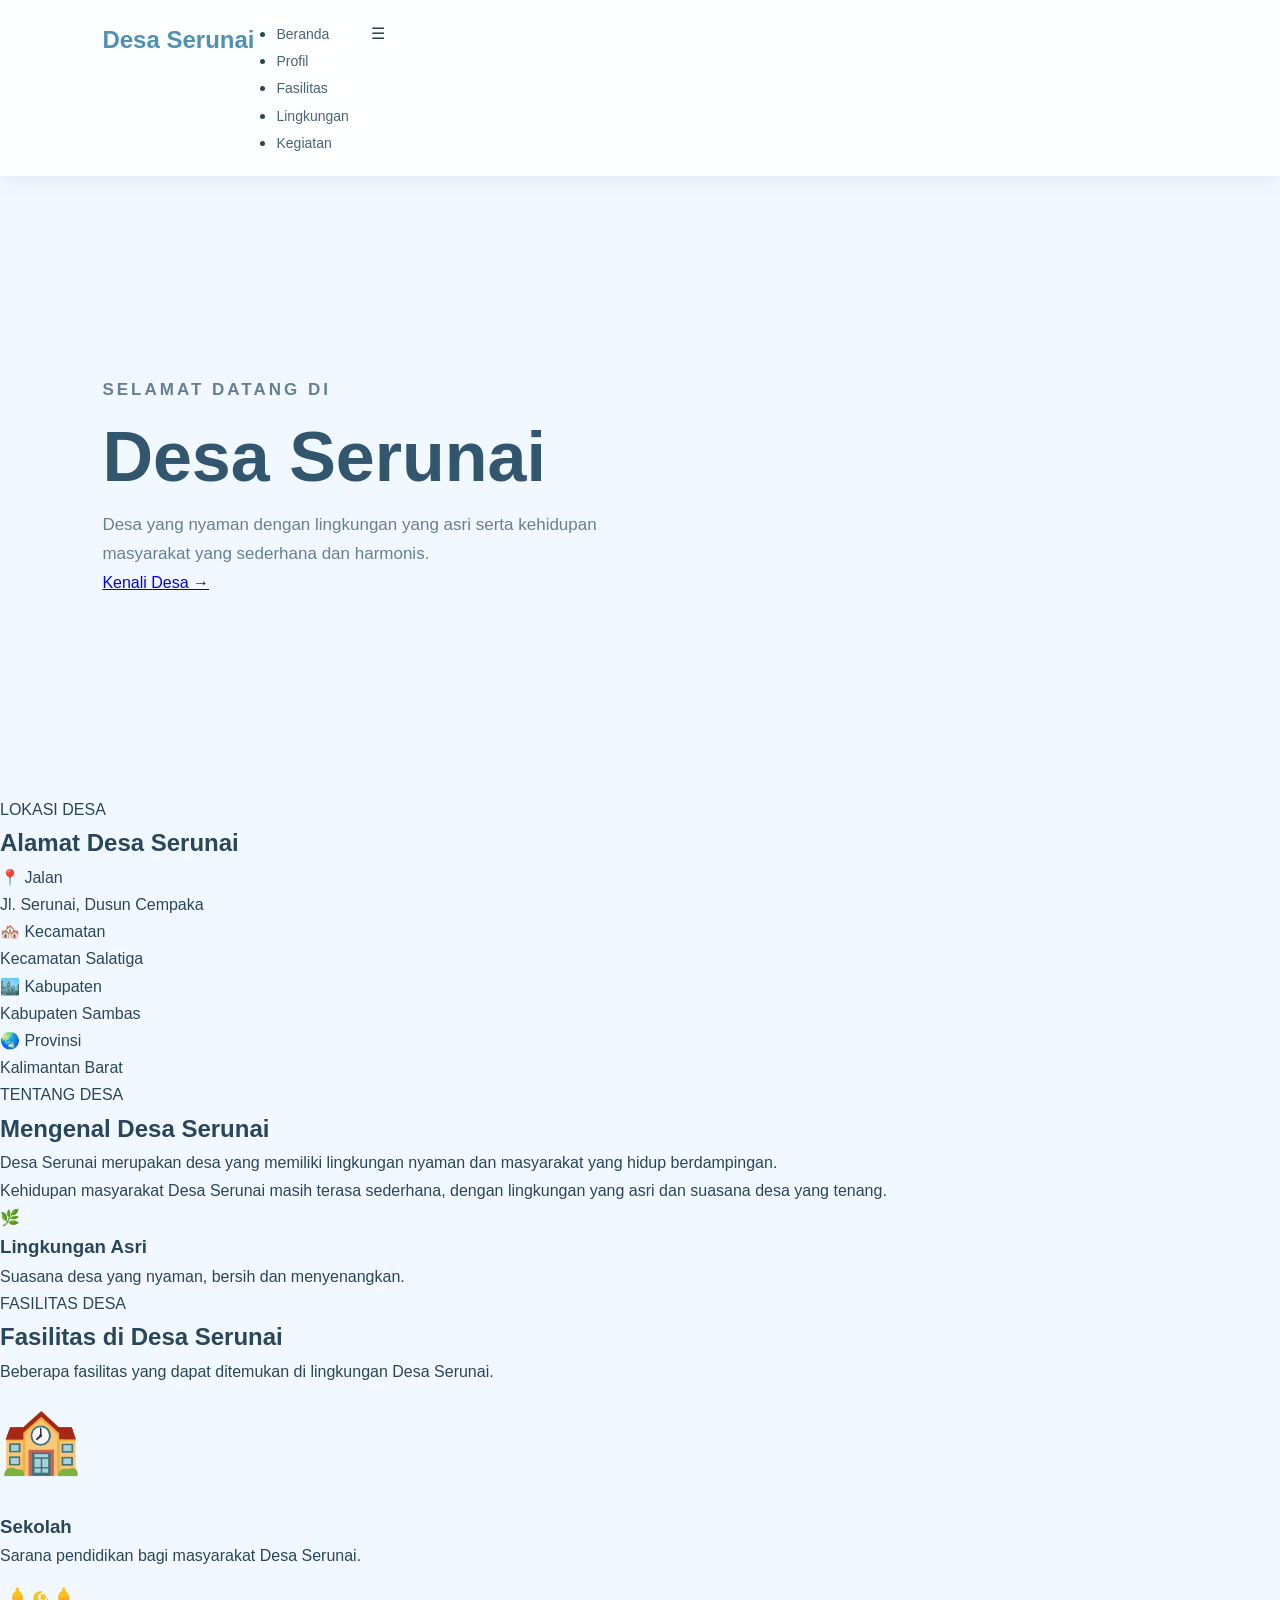
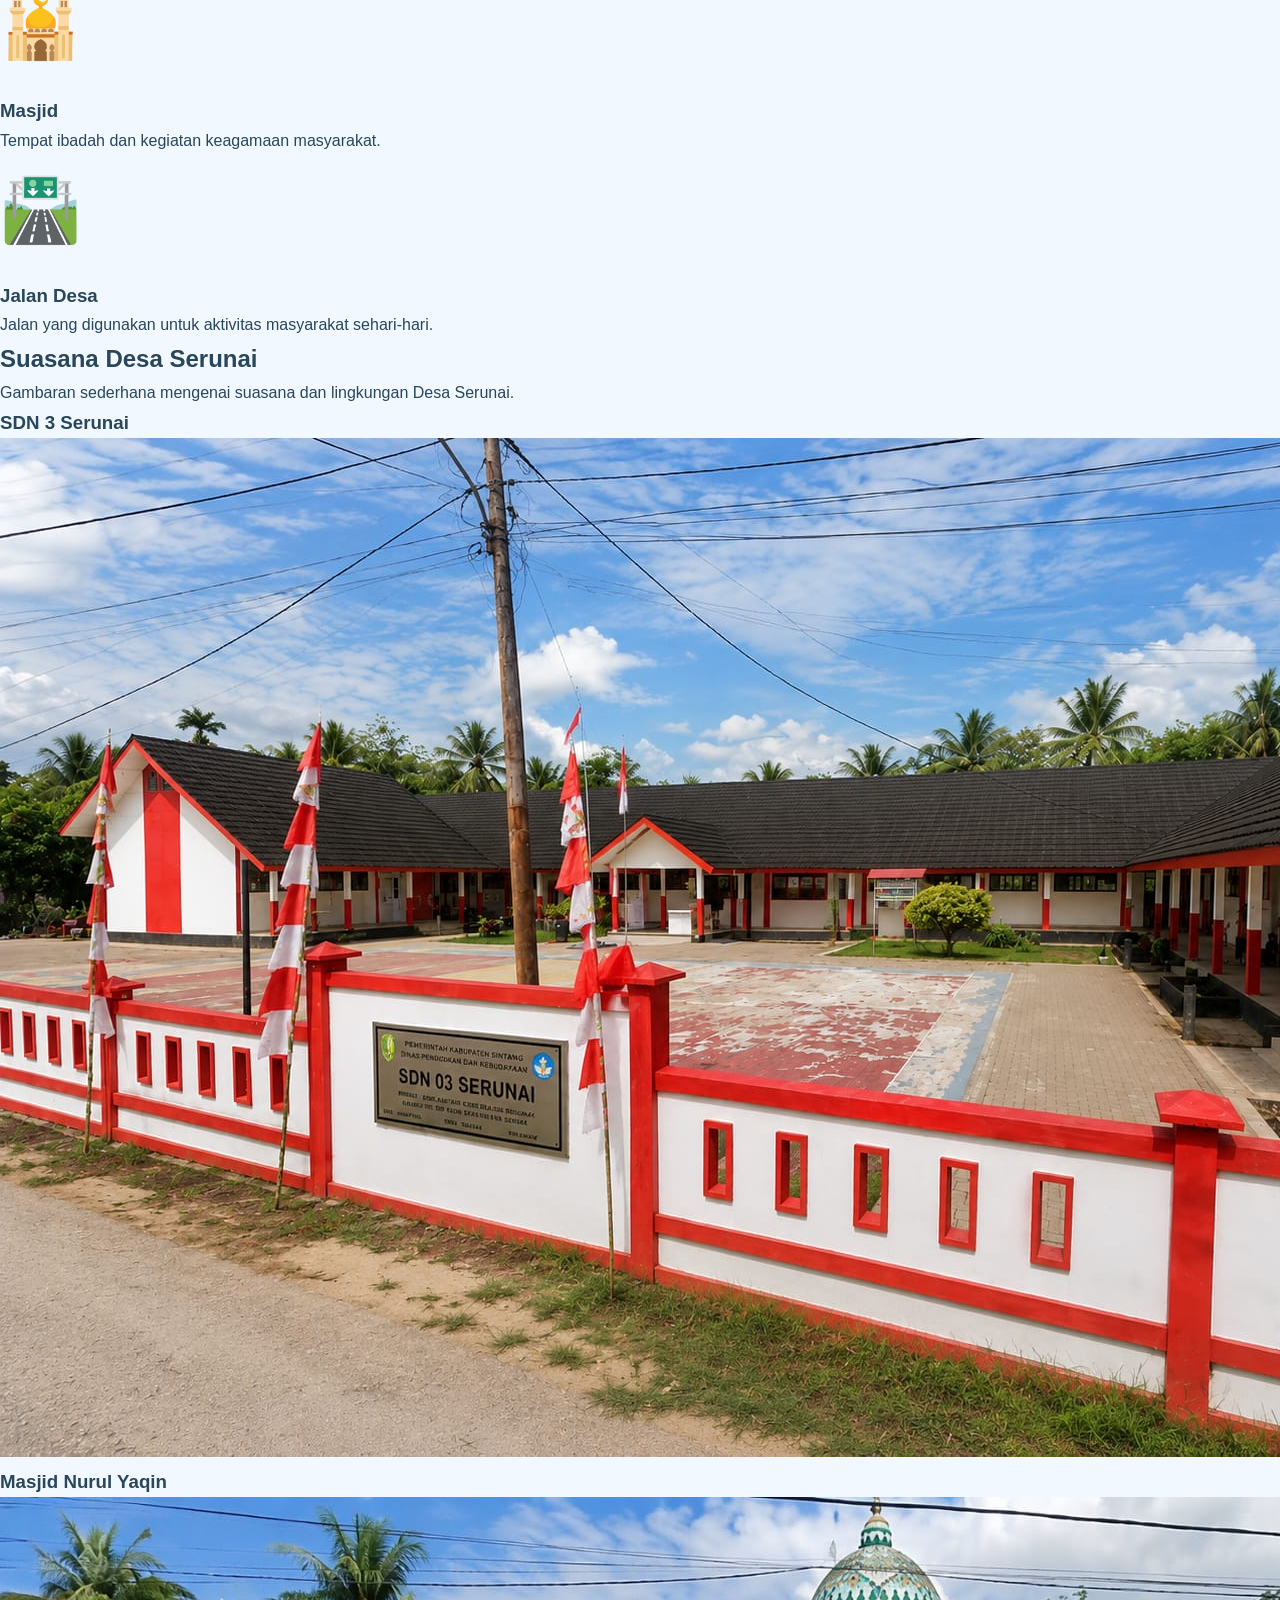
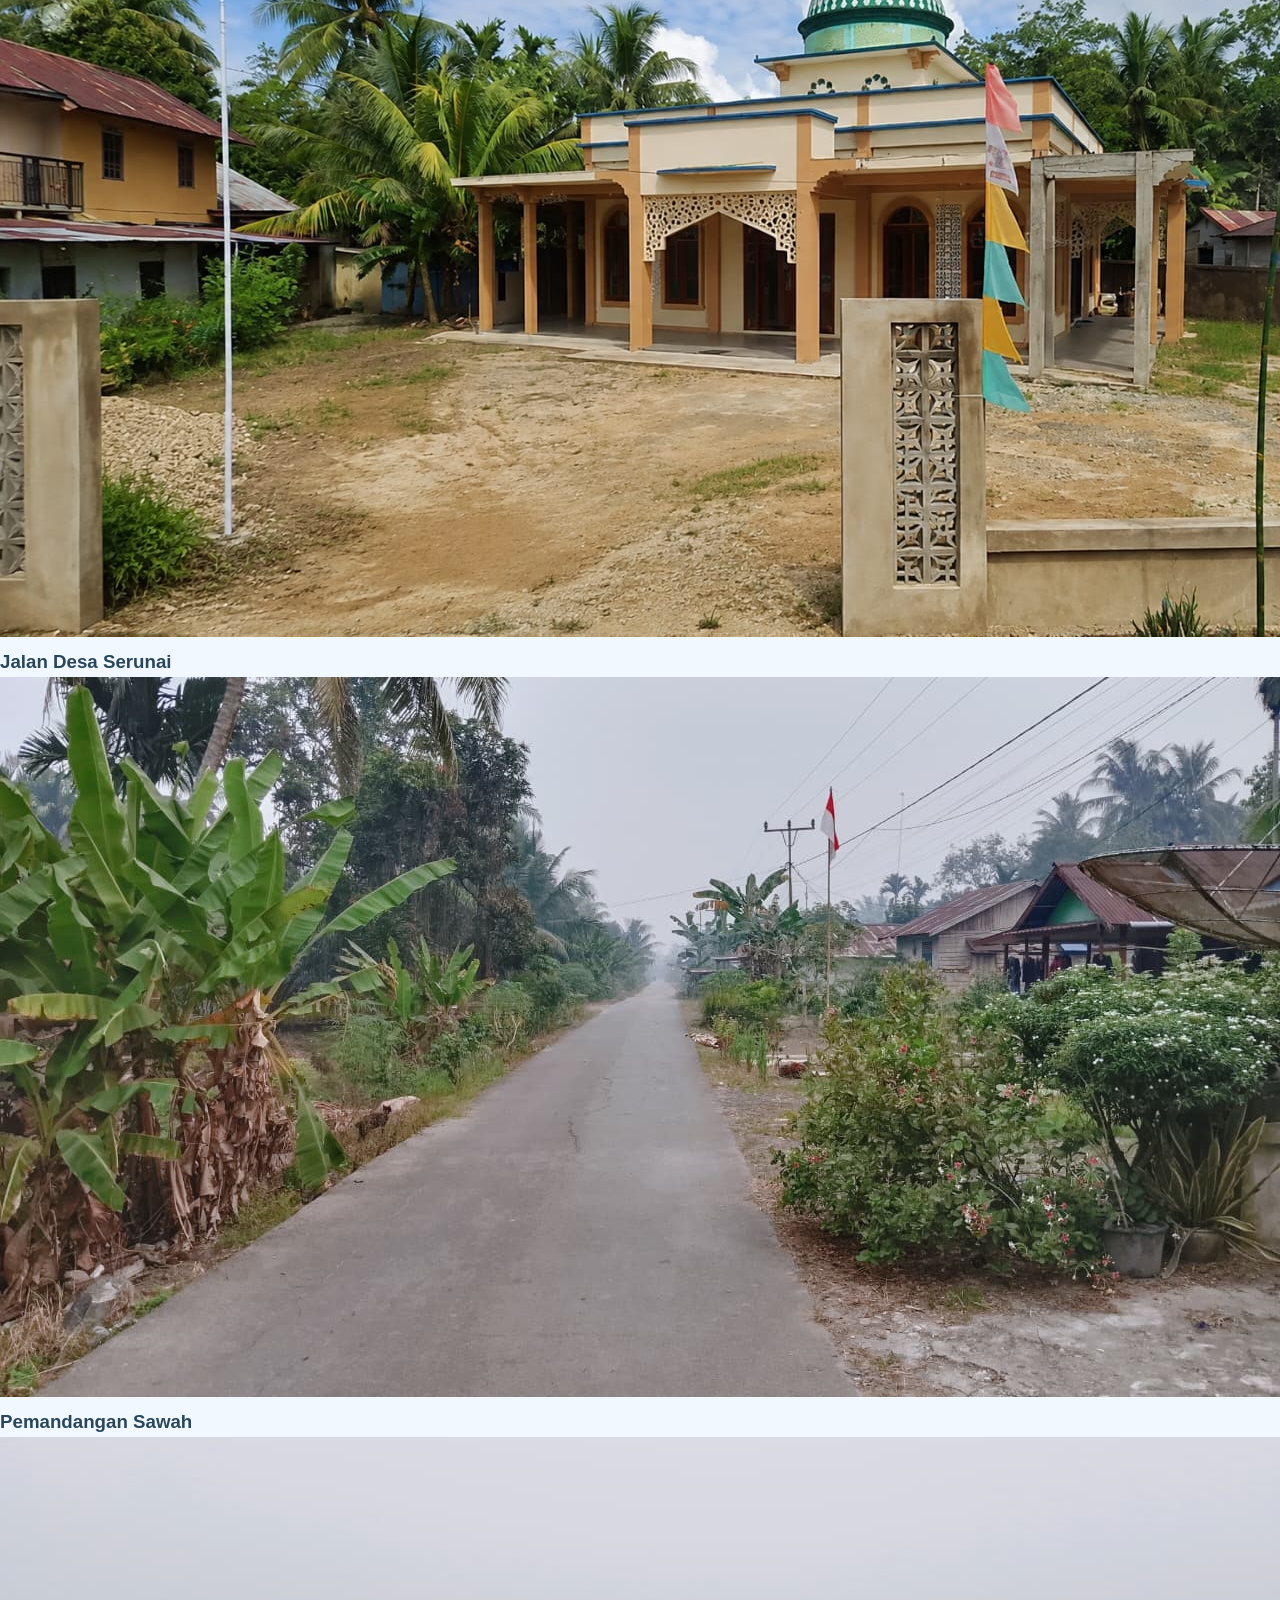
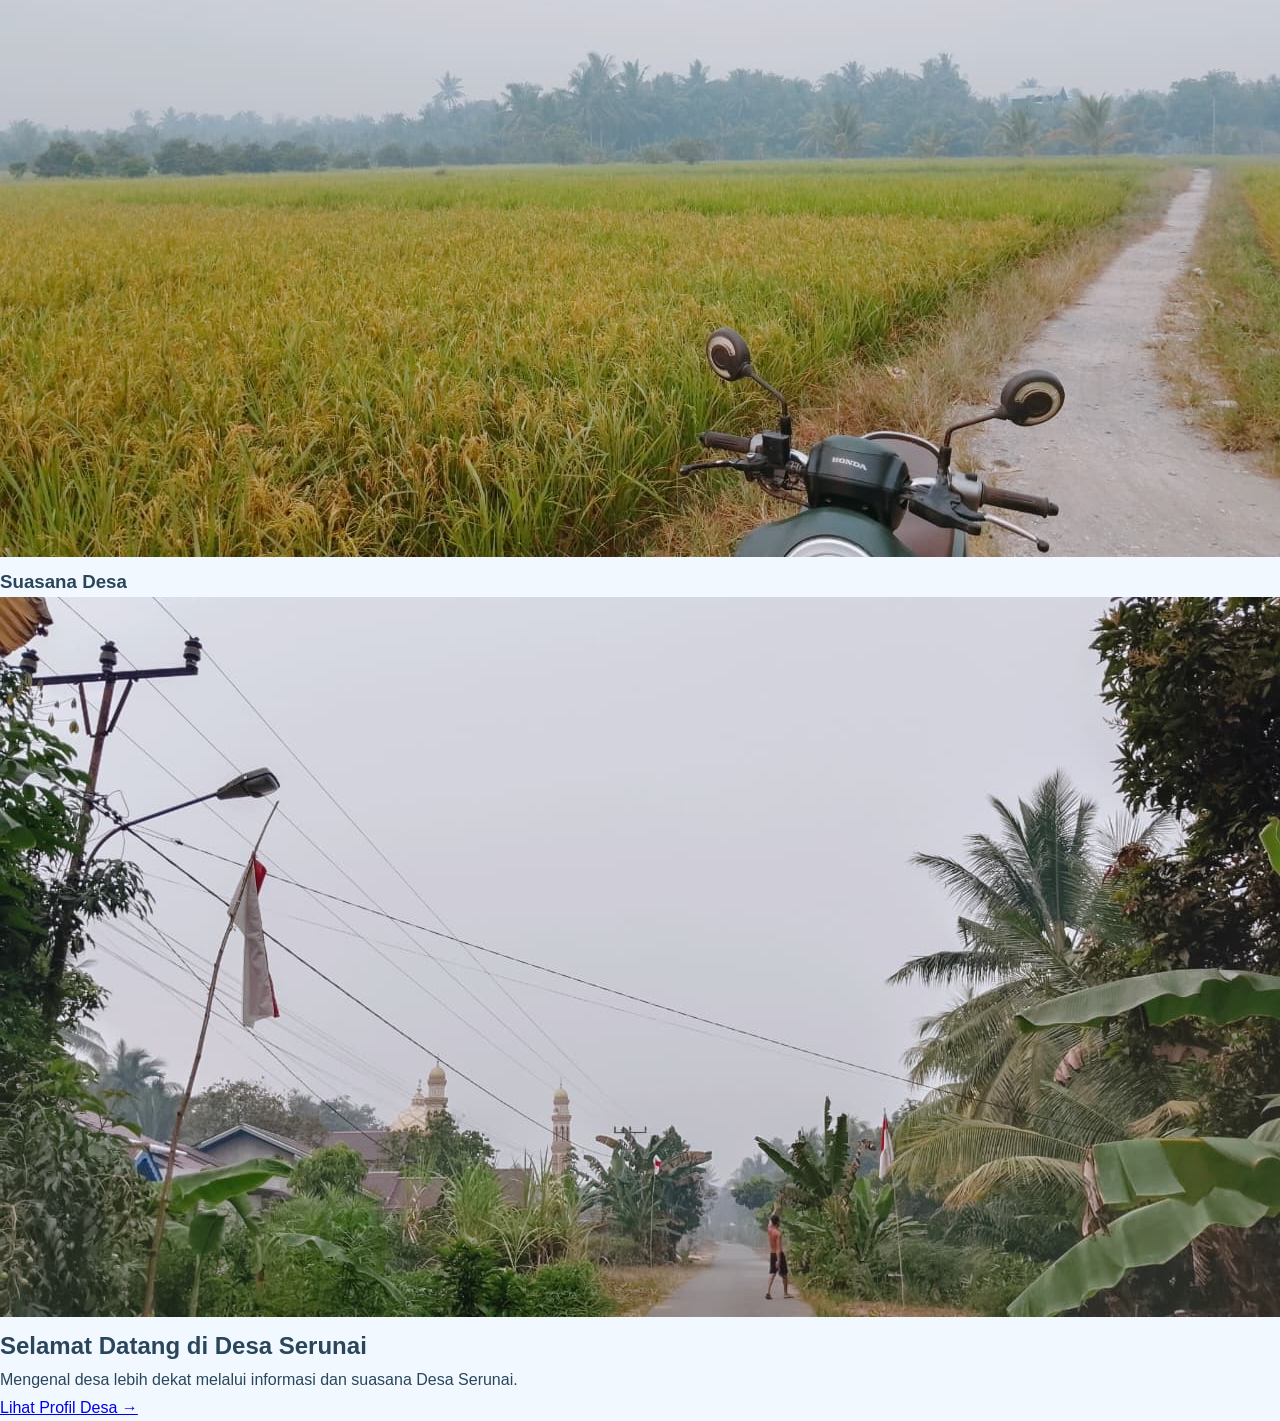
<file: index.html>
<!DOCTYPE html>
<html lang="id">
<head>
    <meta charset="UTF-8">
    <meta name="viewport" content="width=device-width, initial-scale=1.0">

    <title>Desa Serunai</title>

    <link rel="stylesheet" href="style.css">

    <!-- Google Font -->
    <link rel="preconnect" href="https://fonts.googleapis.com">
    <link rel="preconnect" href="https://fonts.gstatic.com" crossorigin>
    <link href="https://fonts.googleapis.com/css2?family=Poppins:wght@400;500;600;700&display=swap" rel="stylesheet">
</head>

<body>

    <!-- NAVBAR -->
    <header>
        <nav class="navbar">
            <div class="logo">Desa Serunai</div>

            <ul class="nav-menu">
                <li><a href="index.html">Beranda</a></li>
                <li><a href="profil.html">Profil</a></li>
                <li><a href="fasilitas.html">Fasilitas</a></li>
                <li><a href="lingkungan.html">Lingkungan</a></li>
                <li><a href="kegiatan.html">Kegiatan</a></li>
            </ul>

            <div class="menu-toggle">☰</div>
        </nav>
    </header>


    <!-- HERO -->
    <section class="hero">

        <div class="hero-text">
            <p class="small-title">SELAMAT DATANG DI</p>

            <h1>Desa Serunai</h1>

            <p>
                Desa yang nyaman dengan lingkungan
                yang asri serta kehidupan masyarakat
                yang sederhana dan harmonis.
            </p>

            <a href="profil.html" class="btn">
                Kenali Desa →
            </a>
        </div>

        <div class="hero-shape">
            <div class="cube"></div>
        </div>

    </section>


    <!-- ALAMAT -->
    <section class="alamat">

        <p class="section-label">LOKASI DESA</p>

        <h2>Alamat Desa Serunai</h2>

        <div class="alamat-box">

            <div>
                <span>📍 Jalan</span>
                <p>Jl. Serunai, Dusun Cempaka</p>
            </div>

            <div>
                <span>🏘️ Kecamatan</span>
                <p>Kecamatan Salatiga</p>
            </div>

            <div>
                <span>🏙️ Kabupaten</span>
                <p>Kabupaten Sambas</p>
            </div>

            <div>
                <span>🌏 Provinsi</span>
                <p>Kalimantan Barat</p>
            </div>

        </div>

    </section>


    <!-- TENTANG DESA -->
    <section class="tentang">

        <div class="tentang-text">

            <p class="section-label">TENTANG DESA</p>

            <h2>Mengenal Desa Serunai</h2>

            <p>
                Desa Serunai merupakan desa yang
                memiliki lingkungan nyaman dan
                masyarakat yang hidup berdampingan.
            </p>

            <p>
                Kehidupan masyarakat Desa Serunai
                masih terasa sederhana, dengan
                lingkungan yang asri dan suasana
                desa yang tenang.
            </p>

        </div>

        <div class="tentang-card">
            <div class="card-icon">🌿</div>
            <h3>Lingkungan Asri</h3>
            <p>
                Suasana desa yang nyaman,
                bersih dan menyenangkan.
            </p>
        </div>

    </section>


    <!-- FASILITAS -->
    <section class="fasilitas">

        <p class="section-label">FASILITAS DESA</p>

        <h2>Fasilitas di Desa Serunai</h2>

        <p class="section-desc">
            Beberapa fasilitas yang dapat ditemukan
            di lingkungan Desa Serunai.
        </p>

        <div class="fasilitas-container">

            <div class="fasilitas-card">
                <div class="icon">🏫</div>
                <h3>Sekolah</h3>
                <p>
                    Sarana pendidikan bagi
                    masyarakat Desa Serunai.
                </p>
            </div>

            <div class="fasilitas-card">
                <div class="icon">🕌</div>
                <h3>Masjid</h3>
                <p>
                    Tempat ibadah dan kegiatan
                    keagamaan masyarakat.
                </p>
            </div>

            <div class="fasilitas-card">
                <div class="icon">🛣️</div>
                <h3>Jalan Desa</h3>
                <p>
                    Jalan yang digunakan untuk
                    aktivitas masyarakat sehari-hari.
                </p>
            </div>

        </div>

    </section>


    <!-- SUASANA DESA -->
    <section class="suasana">

        <p class="section-label"></p>

        <h2>Suasana Desa Serunai</h2>

        <p>
            Gambaran sederhana mengenai suasana
            dan lingkungan Desa Serunai.

            
        </p>



        <div class="foto-container">

            <div class="foto-card">


                <h3>SDN 3 Serunai</h3>
                <img src="images/sd.jpeg" alt="SD Desa Serunai">
                
            </div>

            <div class="foto-card">
                <h3>Masjid Nurul Yaqin</h3>
                <img src="images/masjid.jpeg" alt="Masjid Desa Serunai">
                
            </div>

            <div class="foto-card">
                <h3>Jalan Desa Serunai</h3>
                <img src="images/jalan-desa.jpeg" alt="Jalan Desa Serunai">
                
            </div>

            <div class="foto-card">
                 <h3>Pemandangan Sawah</h3>
                <img src="images/sawah.jpeg" alt="Sawah Desa Serunai">
               
            </div>

            <div class="foto-card">
                <h3>Suasana Desa</h3>
                <img src="images/suasana-desa.jpeg" alt="Suasana Desa Serunai">
                
            </div>

        </div>

    </section>


    <!-- PENUTUP -->
    <section class="penutup">

        <h2>Selamat Datang di Desa Serunai</h2>

        <p>
            Mengenal desa lebih dekat melalui
            informasi dan suasana Desa Serunai.
        </p>

        <a href="profil.html" class="btn">
            Lihat Profil Desa →
        </a>

    </section>


    <script src="script.js"></script>

</body>
</html>
</file>
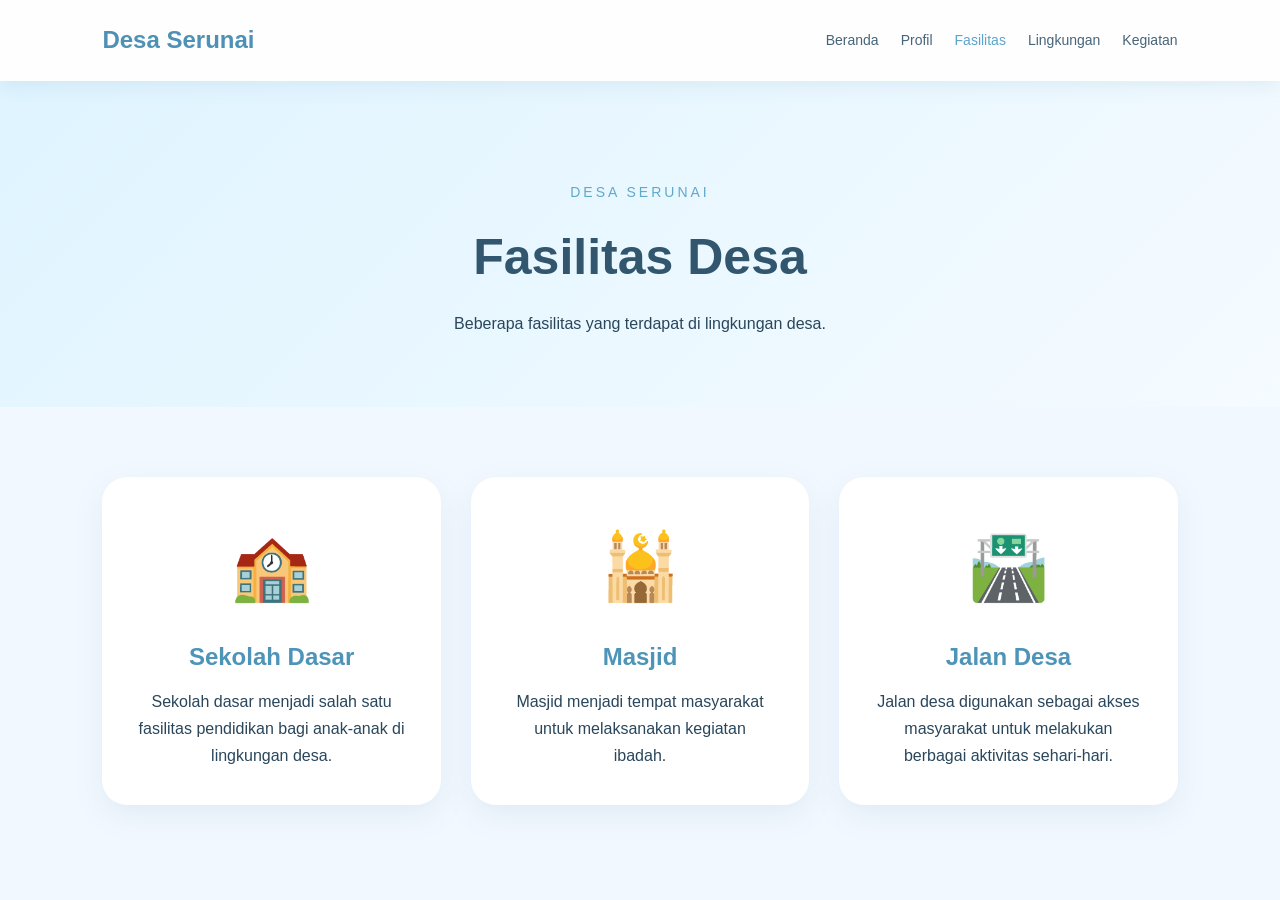
<file: fasilitas.html>
<!DOCTYPE html>
<html lang="id">
<head>
    <meta charset="UTF-8">
    <meta name="viewport" content="width=device-width, initial-scale=1.0">
    <title>Fasilitas - Desa Serunai</title>
    <link rel="stylesheet" href="style.css">
</head>

<body>

<header>
    <div class="logo">Desa Serunai</div>

    <nav>
        <a href="index.html">Beranda</a>
        <a href="profil.html">Profil</a>
        <a href="fasilitas.html" class="active">Fasilitas</a>
        <a href="lingkungan.html">Lingkungan</a>
        <a href="kegiatan.html">Kegiatan</a>
    </nav>
</header>

<section class="page-title">
    <p>DESA SERUNAI</p>
    <h1>Fasilitas Desa</h1>

    <p>
        Beberapa fasilitas yang terdapat di lingkungan desa.
    </p>
</section>

<section class="cards">

    <div class="facility-card">
        <div class="icon">🏫</div>

        <h2>Sekolah Dasar</h2>

        <p>
            Sekolah dasar menjadi salah satu fasilitas
            pendidikan bagi anak-anak di lingkungan desa.
        </p>
    </div>

    <div class="facility-card">
        <div class="icon">🕌</div>

        <h2>Masjid</h2>

        <p>
            Masjid menjadi tempat masyarakat untuk
            melaksanakan kegiatan ibadah.
        </p>
    </div>

    <div class="facility-card">
        <div class="icon">🛣️</div>

        <h2>Jalan Desa</h2>

        <p>
            Jalan desa digunakan sebagai akses masyarakat
            untuk melakukan berbagai aktivitas sehari-hari.
        </p>
    </div>

</section>

<script src="script.js"></script>

</body>
</html>
</file>
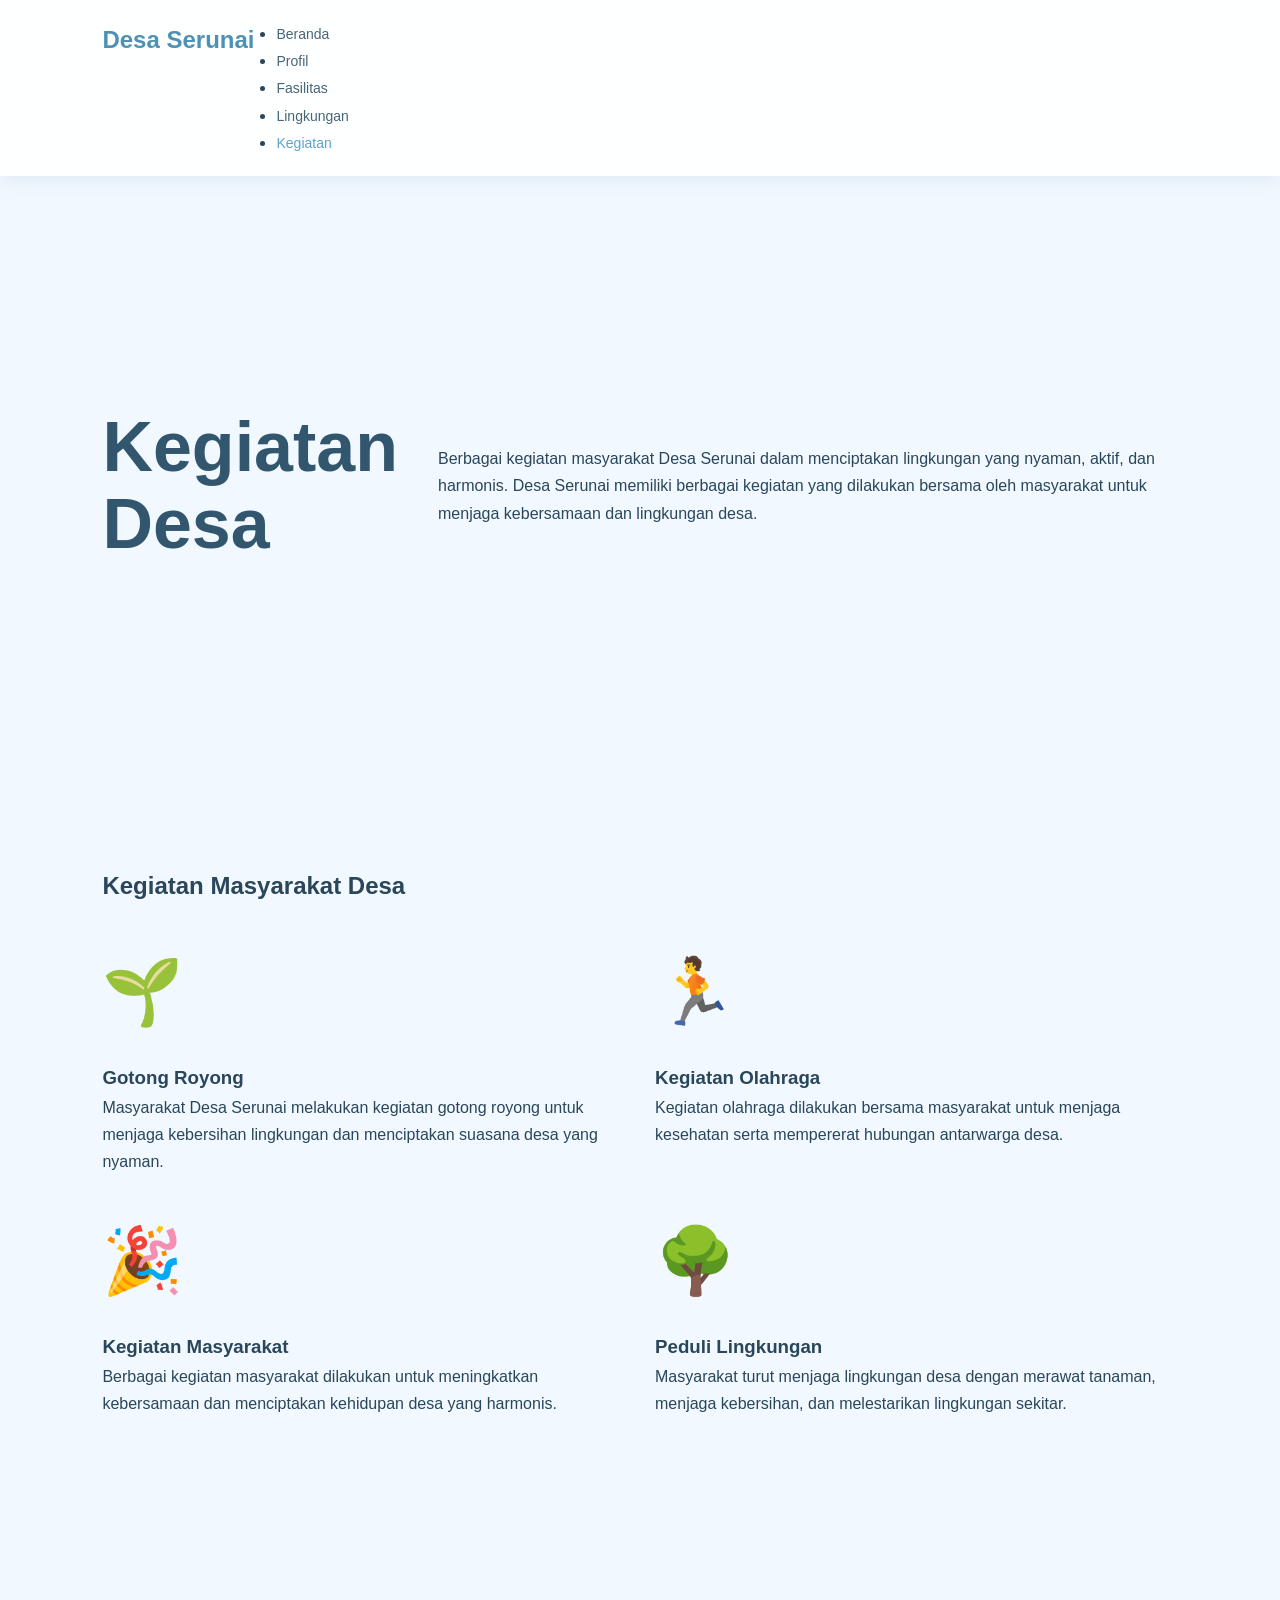
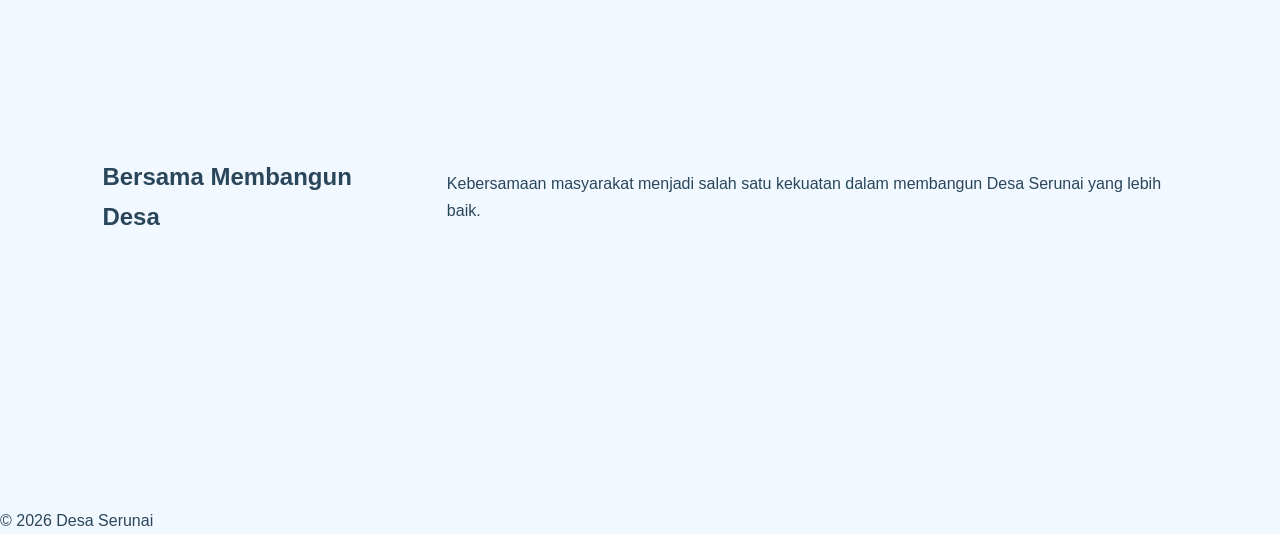
<file: kegiatan.html>
<!DOCTYPE html>
<html lang="id">

<head>
    <meta charset="UTF-8">

    <meta name="viewport" content="width=device-width, initial-scale=1.0">

    <title>Kegiatan Desa Serunai</title>

    <!-- CSS -->
    <link rel="stylesheet" href="style.css">

    <!-- Google Font -->
    <link rel="preconnect" href="https://fonts.googleapis.com">

    <link rel="preconnect" href="https://fonts.gstatic.com" crossorigin>

    <link href="https://fonts.googleapis.com/css2?family=Poppins:wght@400;500;600;700&display=swap"
        rel="stylesheet">
</head>


<body>

    <!-- ================= NAVBAR ================= -->

    <header>

        <nav class="navbar">

            <div class="logo">
                Desa Serunai
            </div>


            <ul class="nav-menu">

                <li>
                    <a href="index.html">
                        Beranda
                    </a>
                </li>

                <li>
                    <a href="profil.html">
                        Profil
                    </a>
                </li>

                <li>
                    <a href="fasilitas.html">
                        Fasilitas
                    </a>
                </li>

                <li>
                    <a href="lingkungan.html">
                        Lingkungan
                    </a>
                </li>

                <li>
                    <a href="kegiatan.html" class="active">
                        Kegiatan
                    </a>
                </li>

            </ul>

        </nav>

    </header>



    <!-- ================= HERO ================= -->

    <section class="hero">

        <h1>


            Kegiatan Desa
       
       
        </h1>

        <p>
            Berbagai kegiatan masyarakat Desa Serunai
            dalam menciptakan lingkungan yang nyaman,
            aktif, dan harmonis.
            Desa Serunai memiliki berbagai kegiatan yang
            dilakukan bersama oleh masyarakat untuk
            menjaga kebersamaan dan lingkungan desa.
        </p>

    </section>



    <!-- ================= KEGIATAN ================= -->

    <section class="content">

        <h2>
            Kegiatan Masyarakat Desa
        </h2>

        <p>
            
        </p>


        <!-- CARD 1 -->

        <div class="card">

            <div class="icon">
                🌱
            </div>

            <h3>
                Gotong Royong
            </h3>

            <p>
                Masyarakat Desa Serunai melakukan kegiatan
                gotong royong untuk menjaga kebersihan
                lingkungan dan menciptakan suasana desa
                yang nyaman.
            </p>

        </div>



        <!-- CARD 2 -->

        <div class="card">

            <div class="icon">
                🏃
            </div>

            <h3>
                Kegiatan Olahraga
            </h3>

            <p>
                Kegiatan olahraga dilakukan bersama
                masyarakat untuk menjaga kesehatan serta
                mempererat hubungan antarwarga desa.
            </p>

        </div>



        <!-- CARD 3 -->

        <div class="card">

            <div class="icon">
                🎉
            </div>

            <h3>
                Kegiatan Masyarakat
            </h3>

            <p>
                Berbagai kegiatan masyarakat dilakukan
                untuk meningkatkan kebersamaan dan
                menciptakan kehidupan desa yang harmonis.
            </p>

        </div>



        <!-- CARD 4 -->

        <div class="card">

            <div class="icon">
                🌳
            </div>

            <h3>
                Peduli Lingkungan
            </h3>

            <p>
                Masyarakat turut menjaga lingkungan desa
                dengan merawat tanaman, menjaga kebersihan,
                dan melestarikan lingkungan sekitar.
            </p>

        </div>

    </section>



    <!-- ================= PENUTUP ================= -->

    <section class="hero">

        <h2>
            Bersama Membangun Desa
        </h2>

        <p>
            Kebersamaan masyarakat menjadi salah satu
            kekuatan dalam membangun Desa Serunai yang
            lebih baik.
        </p>

    </section>



    <!-- ================= FOOTER ================= -->

    <footer>

        <p>
            © 2026 Desa Serunai
        </p>

    </footer>


    <!-- JavaScript -->

    <script src="script.js"></script>

</body>

</html>
</file>
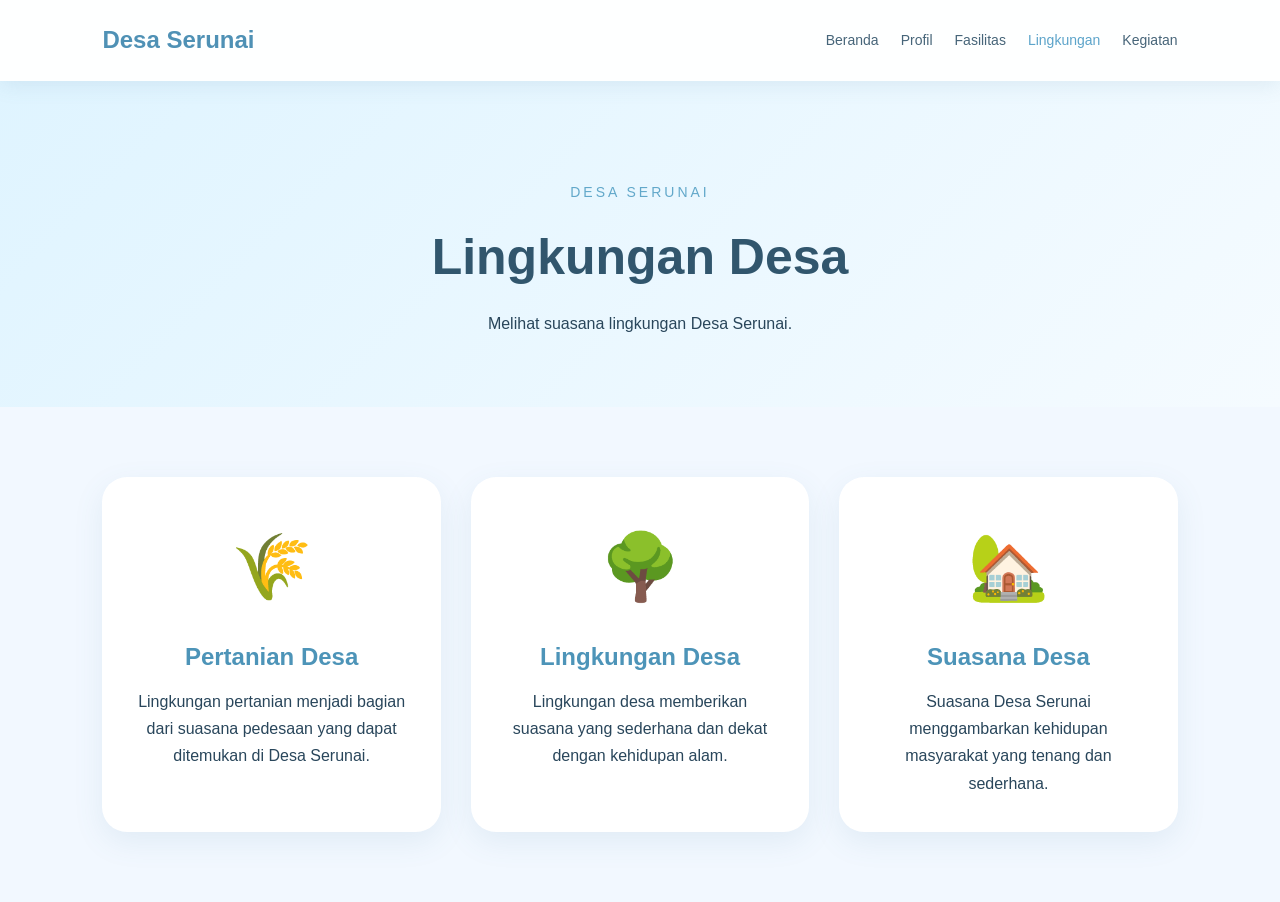
<file: lingkungan.html>
<!DOCTYPE html>
<html lang="id">
<head>
    <meta charset="UTF-8">
    <meta name="viewport" content="width=device-width, initial-scale=1.0">
    <title>Lingkungan - Desa Serunai</title>
    <link rel="stylesheet" href="style.css">
</head>

<body>

<header>
    <div class="logo">Desa Serunai</div>

    <nav>
        <a href="index.html">Beranda</a>
        <a href="profil.html">Profil</a>
        <a href="fasilitas.html">Fasilitas</a>
        <a href="lingkungan.html" class="active">Lingkungan</a>
        <a href="kegiatan.html">Kegiatan</a>
    </nav>
</header>

<section class="page-title">
    <p>DESA SERUNAI</p>
    <h1>Lingkungan Desa</h1>

    <p>
        Melihat suasana lingkungan Desa Serunai.
    </p>
</section>

<section class="environment">

    <div class="environment-card">
        <div class="environment-icon">🌾</div>

        <h2>Pertanian Desa</h2>

        <p>
            Lingkungan pertanian menjadi bagian dari
            suasana pedesaan yang dapat ditemukan
            di Desa Serunai.
        </p>
    </div>

    <div class="environment-card">
        <div class="environment-icon">🌳</div>

        <h2>Lingkungan Desa</h2>

        <p>
            Lingkungan desa memberikan suasana yang
            sederhana dan dekat dengan kehidupan alam.
        </p>
    </div>

    <div class="environment-card">
        <div class="environment-icon">🏡</div>

        <h2>Suasana Desa</h2>

        <p>
            Suasana Desa Serunai menggambarkan kehidupan
            masyarakat yang tenang dan sederhana.
        </p>
    </div>

</section>

<script src="script.js"></script>

</body>
</html>
</file>
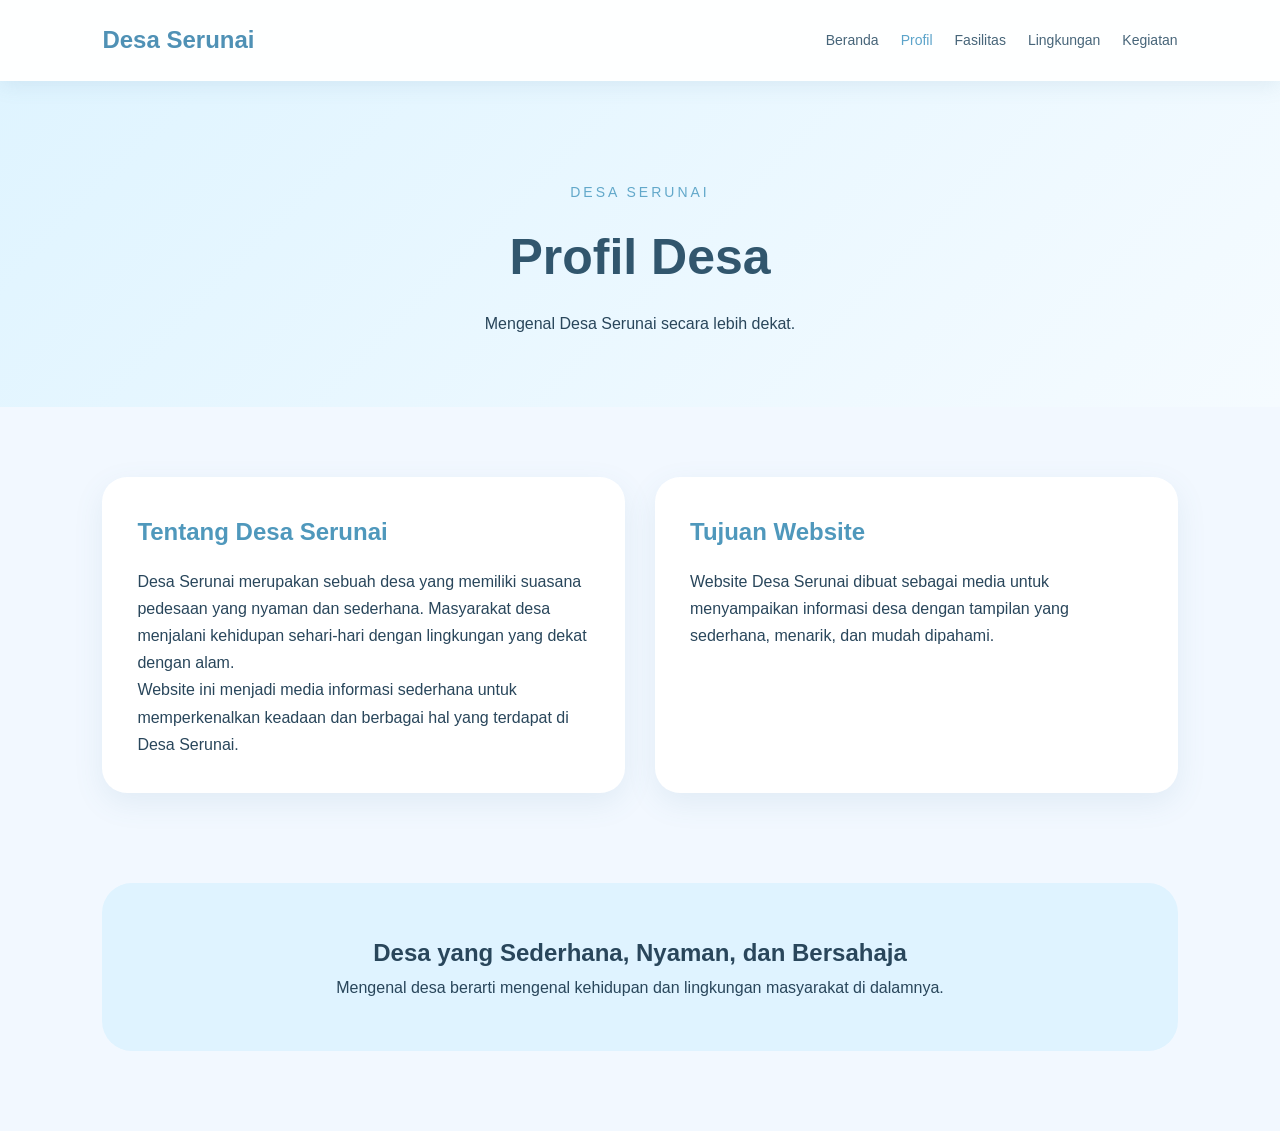
<file: profil.html>
<!DOCTYPE html>
<html lang="id">
<head>
    <meta charset="UTF-8">
    <meta name="viewport" content="width=device-width, initial-scale=1.0">
    <title>Profil - Desa Serunai</title>
    <link rel="stylesheet" href="style.css">
</head>

<body>

<header>
    <div class="logo">Desa Serunai</div>

    <nav>
        <a href="index.html">Beranda</a>
        <a href="profil.html" class="active">Profil</a>
        <a href="fasilitas.html">Fasilitas</a>
        <a href="lingkungan.html">Lingkungan</a>
        <a href="kegiatan.html">Kegiatan</a>
    </nav>
</header>

<section class="page-title">
    <p>DESA SERUNAI</p>
    <h1>Profil Desa</h1>
    <p>
        Mengenal Desa Serunai secara lebih dekat.
    </p>
</section>

<section class="content">
    <div class="content-card">
        <h2>Tentang Desa Serunai</h2>

        <p>
            Desa Serunai merupakan sebuah desa yang memiliki
            suasana pedesaan yang nyaman dan sederhana.
            Masyarakat desa menjalani kehidupan sehari-hari
            dengan lingkungan yang dekat dengan alam.
        </p>

        <p>
            Website ini menjadi media informasi sederhana
            untuk memperkenalkan keadaan dan berbagai hal
            yang terdapat di Desa Serunai.
        </p>
    </div>

    <div class="content-card">
        <h2>Tujuan Website</h2>

        <p>
            Website Desa Serunai dibuat sebagai media untuk
            menyampaikan informasi desa dengan tampilan
            yang sederhana, menarik, dan mudah dipahami.
        </p>
    </div>
</section>

<section class="quote">
    <h2>Desa yang Sederhana, Nyaman, dan Bersahaja</h2>
    <p>
        Mengenal desa berarti mengenal kehidupan dan
        lingkungan masyarakat di dalamnya.
    </p>
</section>

<script src="script.js"></script>

</body>
</html>
</file>
<file: style.css>
* {
    margin: 0;
    padding: 0;
    box-sizing: border-box;
}

html {
    scroll-behavior: smooth;
}

body {
    font-family: Arial, sans-serif;
    background: #f2f8ff;
    color: #29465b;
    line-height: 1.7;
}

/* NAVBAR */

header {
    width: 100%;
    padding: 20px 8%;
    background: rgba(255, 255, 255, 0.9);
    display: flex;
    justify-content: space-between;
    align-items: center;
    position: sticky;
    top: 0;
    z-index: 100;
    box-shadow: 0 4px 20px rgba(80, 130, 160, 0.12);
}

.logo {
    font-size: 24px;
    font-weight: bold;
    color: #4f91b5;
}

nav {
    display: flex;
    gap: 22px;
}

nav a {
    text-decoration: none;
    color: #476579;
    font-size: 14px;
    transition: 0.3s;
}

nav a:hover,
nav a.active {
    color: #5ca4ca;
}

/* HERO */

.hero {
    min-height: 620px;
    padding: 80px 8%;
    display: flex;
    justify-content: space-between;
    align-items: center;
    gap: 40px;
}

.hero-text {
    max-width: 570px;
    animation: fadeUp 1s ease;
}

.small-title {
    color: #65a8c9;
    font-size: 14px;
    font-weight: bold;
    letter-spacing: 3px;
}

.hero h1 {
    font-size: 70px;
    color: #31566d;
    line-height: 1.1;
    margin: 15px 0;
}

.hero h1 span {
    color: #68afd1;
}

.hero-text p {
    font-size: 17px;
    color: #668092;
}

.button {
    display: inline-block;
    margin-top: 25px;
    padding: 13px 25px;
    background: #70b5d6;
    color: white;
    text-decoration: none;
    border-radius: 30px;
    transition: 0.3s;
    box-shadow: 0 10px 25px rgba(90, 160, 195, 0.25);
}

.button:hover {
    transform: translateY(-5px);
}

/* 3D CARD */

.hero-card {
    width: 330px;
    height: 330px;
    background: linear-gradient(145deg, #d9f1ff, #b8def1);
    border-radius: 40px;
    position: relative;
    transform: rotate(5deg);
    box-shadow: 25px 25px 50px rgba(70, 130, 160, 0.2);
    animation: floating 4s ease-in-out infinite;
}

.circle {
    width: 220px;
    height: 220px;
    background: rgba(255,255,255,0.5);
    border-radius: 50%;
    position: absolute;
    top: 45px;
    left: 55px;
}

.house {
    position: absolute;
    font-size: 100px;
    top: 105px;
    left: 110px;
}

/* ADDRESS */

.address {
    padding: 70px 8%;
    background: white;
    text-align: center;
}

.address h2 {
    color: #31566d;
    margin-bottom: 30px;
}

.address-box {
    display: grid;
    grid-template-columns: repeat(4, 1fr);
    gap: 20px;
}

.address-box div {
    padding: 25px;
    background: #edf8ff;
    border-radius: 18px;
    transition: 0.3s;
}

.address-box div:hover {
    transform: translateY(-8px);
}

.address-box h3 {
    color: #5ba2c5;
}

/* WELCOME */

.welcome {
    padding: 80px 15%;
    text-align: center;
}

.welcome h2 {
    font-size: 35px;
    color: #31566d;
    margin-bottom: 15px;
}

/* PAGE TITLE */

.page-title {
    text-align: center;
    padding: 100px 20px 70px;
    background: linear-gradient(135deg, #dff4ff, #f5fbff);
}

.page-title p:first-child {
    color: #62a8ca;
    font-size: 14px;
    letter-spacing: 3px;
}

.page-title h1 {
    font-size: 50px;
    color: #31566d;
    margin: 10px 0;
}

/* CONTENT */

.content {
    padding: 70px 8%;
    display: grid;
    grid-template-columns: 1fr 1fr;
    gap: 30px;
}

.content-card {
    background: white;
    padding: 35px;
    border-radius: 25px;
    box-shadow: 0 10px 30px rgba(80, 130, 160, 0.1);
    transition: 0.3s;
}

.content-card:hover {
    transform: translateY(-8px);
}

.content-card h2 {
    color: #4f98bc;
    margin-bottom: 15px;
}

.quote {
    margin: 20px 8% 80px;
    padding: 50px;
    text-align: center;
    background: #dff3ff;
    border-radius: 30px;
}

/* CARDS */

.cards,
.environment,
.documentation {
    padding: 70px 8%;
    display: grid;
    grid-template-columns: repeat(3, 1fr);
    gap: 30px;
}

.facility-card,
.environment-card,
.photo-card {
    background: white;
    padding: 35px;
    text-align: center;
    border-radius: 25px;
    box-shadow: 0 10px 30px rgba(80, 130, 160, 0.1);
    transition: 0.4s;
}

.facility-card:hover,
.environment-card:hover,
.photo-card:hover {
    transform: translateY(-12px) rotateX(3deg);
    box-shadow: 0 20px 40px rgba(70, 140, 180, 0.2);
}

.icon,
.environment-icon {
    font-size: 65px;
    margin-bottom: 15px;
}

.facility-card h2,
.environment-card h2,
.photo-card h2 {
    color: #4d94b8;
    margin-bottom: 10px;
}

/* PHOTO */

.photo-placeholder {
    height: 160px;
    background: linear-gradient(135deg, #dff4ff, #c3e5f5);
    border-radius: 20px;
    display: flex;
    justify-content: center;
    align-items: center;
    font-size: 70px;
    margin-bottom: 20px;
}

/* ANIMATION */

@keyframes floating {
    0%, 100% {
        transform: translateY(0) rotate(5deg);
    }

    50% {
        transform: translateY(-20px) rotate(5deg);
    }
}

@keyframes fadeUp {
    from {
        opacity: 0;
        transform: translateY(30px);
    }

    to {
        opacity: 1;
        transform: translateY(0);
    }
}

/* MOBILE */

@media (max-width: 768px) {

    header {
        flex-direction: column;
        gap: 15px;
    }

    nav {
        flex-wrap: wrap;
        justify-content: center;
        gap: 12px;
    }

    .hero {
        flex-direction: column;
        text-align: center;
        padding-top: 60px;
    }

    .hero h1 {
        font-size: 48px;
    }

    .hero-card {
        width: 260px;
        height: 260px;
    }

    .circle {
        width: 170px;
        height: 170px;
        left: 45px;
    }

    .house {
        font-size: 75px;
        top: 85px;
        left: 90px;
    }

    .address-box {
        grid-template-columns: 1fr 1fr;
    }

    .content,
    .cards,
    .environment,
    .documentation {
        grid-template-columns: 1fr;
    }

    .page-title h1 {
        font-size: 38px;
    }
}
</file>
